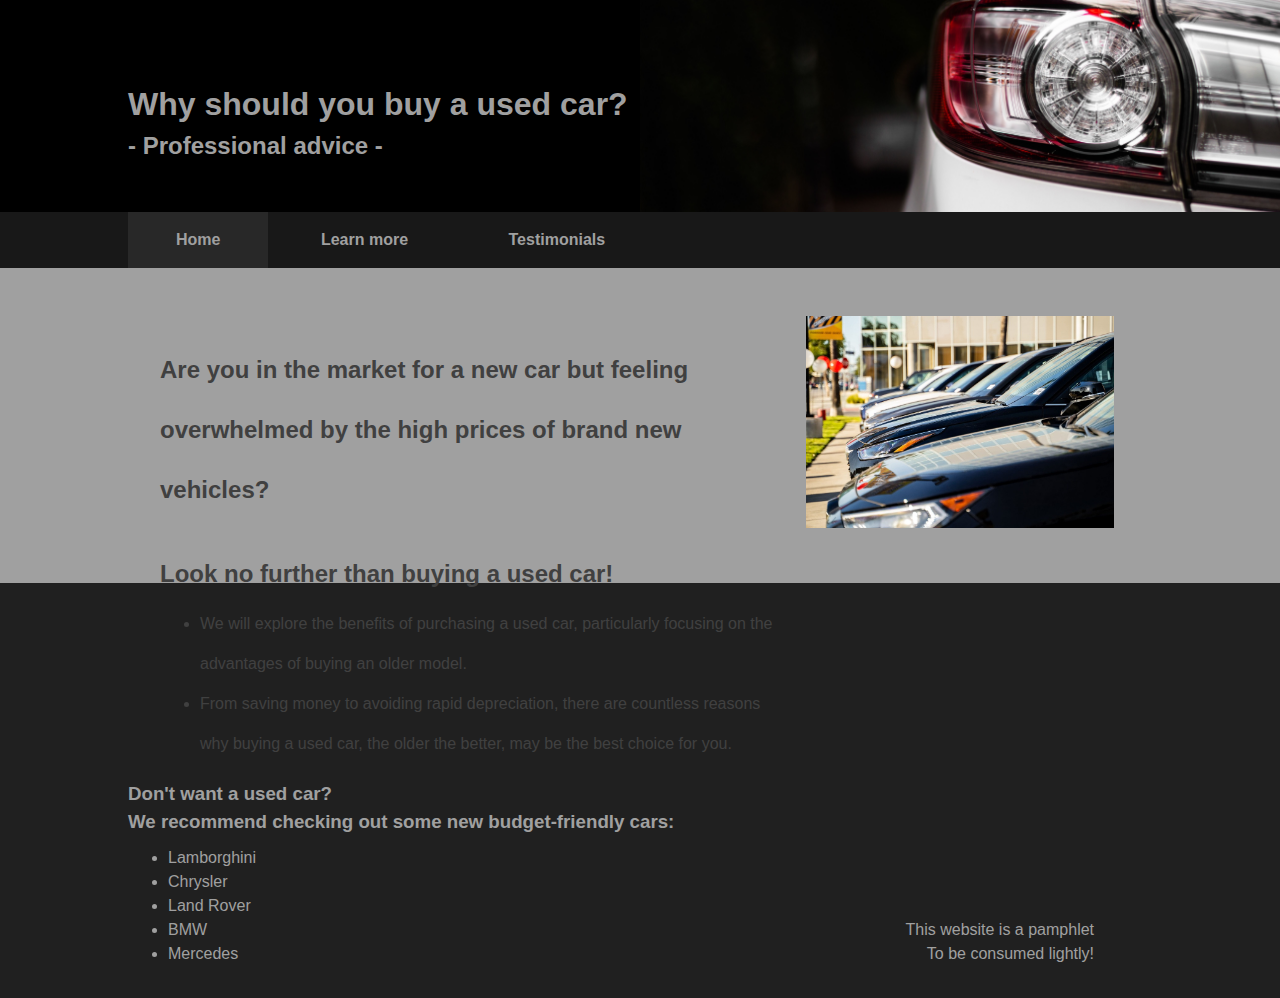
<file: index.html>
<!DOCTYPE html>
<html>
    <head>
        <title>Used car - Why?</title>
        <link rel="stylesheet" href="main.css">
    </head>
    <body>
        <header>
            <h1>Why should you buy a used car?</h1>
            <h2>- Professional advice -</h2>
        </header>

        <nav>
            <a href="#" class="disabled-nav">Home</a>
            <a href="more.html">Learn more</a>
            <a href="testimonials.html">Testimonials</a>
        </nav>

        <section>
            <article class="width60">
                <h2>Are you in the market for a new car but feeling overwhelmed by the high prices of brand new vehicles?</h2>
                <h2>Look no further than buying a used car!</h2>
                <ul>
                    <li>We will explore the benefits of purchasing a used car, particularly focusing on the advantages of buying an older model.</li>
                    <li>From saving money to avoiding rapid depreciation, there are countless reasons why buying a used car, the older the better, may be the best choice for you.</li>
                </ul>
            </article>
            <img src="img/Used-Cars-vs-Unused-Cars-Ghazal-Auto-1-1.jpg">
        </section>

        <footer>
            <h3>
                Don't want a used car? 
                <br>
                We recommend checking out some new budget-friendly cars:</h3>
            <ul>
                <li>Lamborghini</li>
                <li>Chrysler</li>
                <li>Land Rover</li>
                <li>BMW</li>
                <li>Mercedes</li>
            </ul>
            <p>
                This website is a pamphlet
                <br>
                To be consumed lightly!
            </p>
        </footer>
    </body>
</html>
</file>
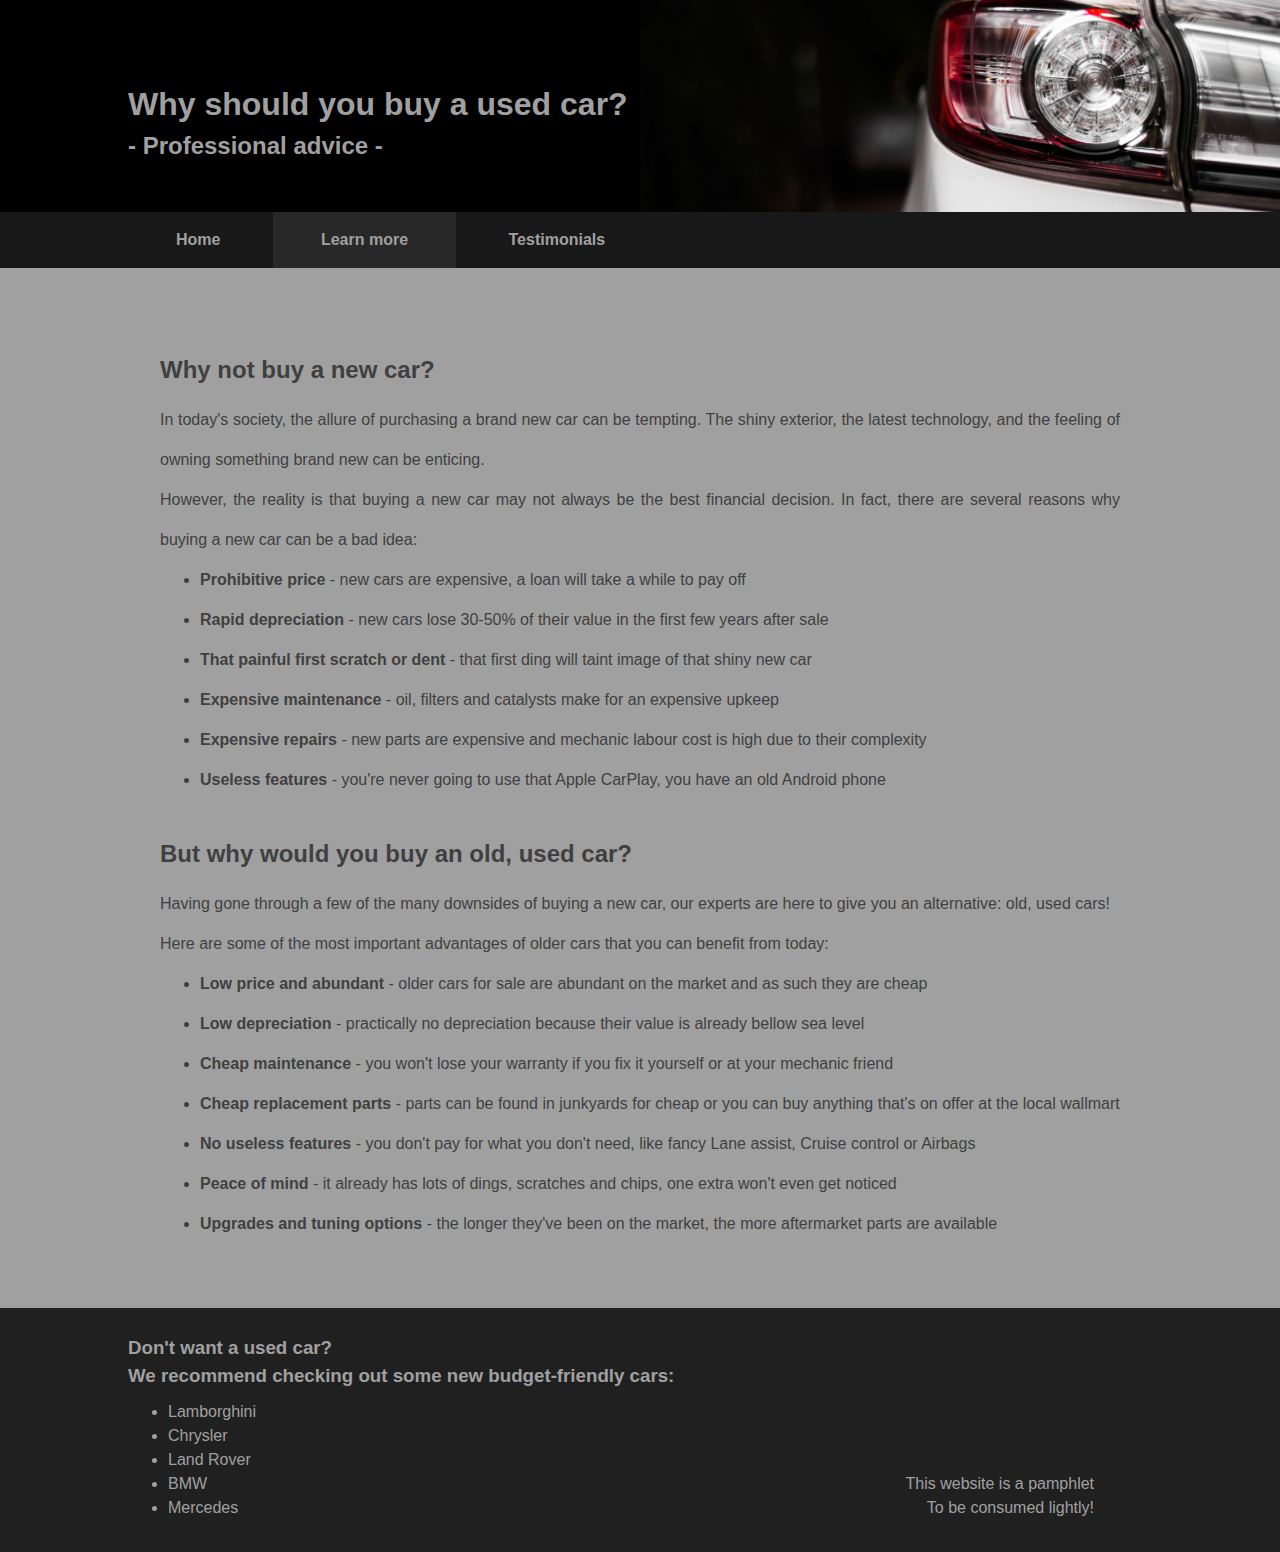
<file: more.html>
<!DOCTYPE html>
<html>
    <head>
        <title>Used car - Why?</title>
        <link rel="stylesheet" href="main.css">
    </head>
    <body>
        <header>
            <h1>Why should you buy a used car?</h1>
            <h2>- Professional advice -</h2>
        </header>

        <nav>
            <a href="index.html">Home</a>
            <a href="more.html" class="disabled-nav">Learn more</a>
            <a href="testimonials.html">Testimonials</a>
        </nav>

        <section>
            <article>
                <h2>Why not buy a new car?</h2>
                <p>
                    In today's society, the allure of purchasing a brand new car can be tempting. 
                    The shiny exterior, the latest technology, and the feeling of owning something brand new can be enticing. 
                    <br>
                    However, the reality is that buying a new car may not always be the best financial decision. 
                    In fact, there are several reasons why buying a new car can be a bad idea: 
                </p>
                <ul>
                    <li><b>Prohibitive price</b> - new cars are expensive, a loan will take a while to pay off</li>
                    <li><b>Rapid depreciation</b> - new cars lose 30-50% of their value in the first few years after sale</li>
                    <li><b>That painful first scratch or dent</b> - that first ding will taint image of that shiny new car</li>
                    <li><b>Expensive maintenance</b> - oil, filters and catalysts make for an expensive upkeep</li>
                    <li><b>Expensive repairs</b> - new parts are expensive and mechanic labour cost is high due to their complexity</li>
                    <li><b>Useless features</b> - you're never going to use that Apple CarPlay, you have an old Android phone</li>
                </ul>
            </article>
            <article>
                <h2>But why would you buy an old, used car?</h2>
                <p>
                    Having gone through a few of the many downsides of buying a new car, our experts are here to give you an alternative: old, used cars!
                    <br>
                    Here are some of the most important advantages of older cars that you can benefit from today:
                </p>
                <ul>
                    <li><b>Low price and abundant</b> - older cars for sale are abundant on the market and as such they are cheap</li>
                    <li><b>Low depreciation</b> - practically no depreciation because their value is already bellow sea level</li>
                    <li><b>Cheap maintenance</b> - you won't lose your warranty if you fix it yourself or at your mechanic friend</li>
                    <li><b>Cheap replacement parts</b> - parts can be found in junkyards for cheap or you can buy anything that's on offer at the local wallmart</li>
                    <li><b>No useless features</b> - you don't pay for what you don't need, like fancy Lane assist, Cruise control or Airbags</li>
                    <li><b>Peace of mind</b> - it already has lots of dings, scratches and chips, one extra won't even get noticed</li>
                    <li><b>Upgrades and tuning options</b> - the longer they've been on the market, the more aftermarket parts are available</li>
                </ul>
            </article>
        </section>

        <footer>
            <h3>
                Don't want a used car? 
                <br>
                We recommend checking out some new budget-friendly cars:</h3>
            <ul>
                <li>Lamborghini</li>
                <li>Chrysler</li>
                <li>Land Rover</li>
                <li>BMW</li>
                <li>Mercedes</li>
            </ul>
            <p>
                This website is a pamphlet
                <br>
                To be consumed lightly!
            </p>
        </footer>
    </body>
</html>
</file>
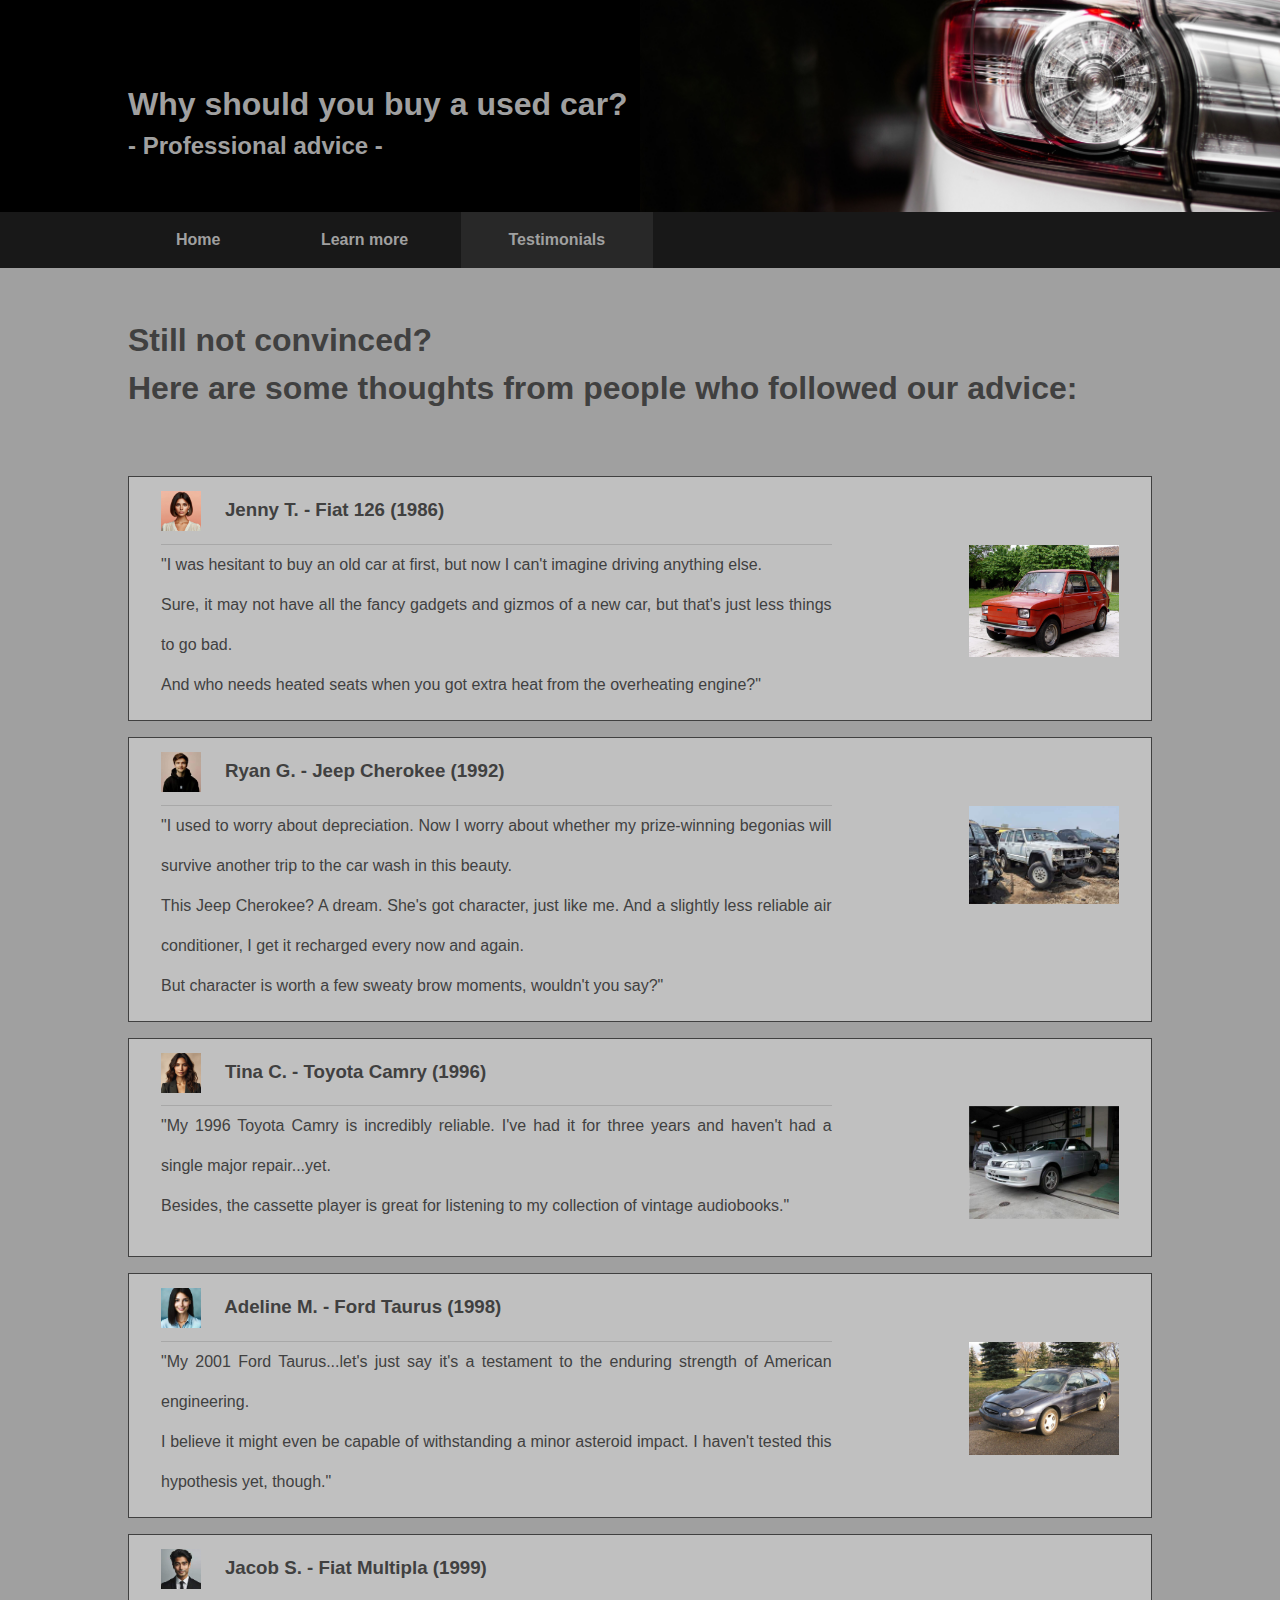
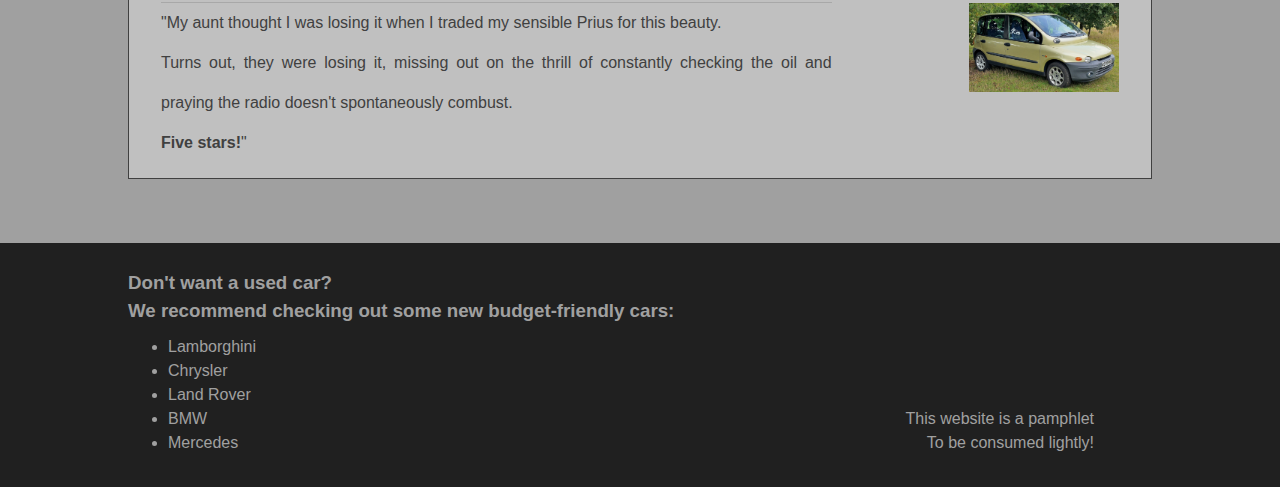
<file: testimonials.html>
<!DOCTYPE html>
<html>
    <head>
        <title>Used car - Why?</title>
        <link rel="stylesheet" href="main.css">
    </head>
    <body>
        <header>
            <h1>Why should you buy a used car?</h1>
            <h2>- Professional advice -</h2>
        </header>

        <nav>
            <a href="index.html">Home</a>
            <a href="more.html">Learn more</a>
            <a href="testimonials.html" class="disabled-nav">Testimonials</a>
        </nav>

        <section>
            <h1>
                Still not convinced?
                <br>
                Here are some thoughts from people who followed our advice:
            </h1>
            <article class="testimonial">
                <h3><img src="img/26.jpg"> Jenny T. - Fiat 126 (1986)</h3>
                <p>
                    "I was hesitant to buy an old car at first, but now I can't imagine driving anything else. 
                    <br>
                    Sure, it may not have all the fancy gadgets and gizmos of a new car, but that's just less things to go bad. 
                    <br>
                    And who needs heated seats when you got extra heat from the overheating engine?"
                </p>
                <img src="img/gmpffgh3xfgd1.jpeg">
            </article>
            <article class="testimonial">
                <h3><img src="img/image32s.jpg"> Ryan G. - Jeep Cherokee (1992)</h3>
                <p>
                    "I used to worry about depreciation. Now I worry about whether my prize-winning begonias will survive another trip to the car wash in this beauty. 
                    <br>
                    This Jeep Cherokee? A dream. She's got character, just like me. And a slightly less reliable air conditioner, I get it recharged every now and again.
                    <br>
                    But character is worth a few sweaty brow moments, wouldn't you say?"
                </p>
                <img src="img/53---1992-jeep-cherokee-in-colorado-junkyard---photo-by-murilee-martin.jpg">
            </article>
            <article class="testimonial">
                <h3><img src="img/38.jpg"> Tina C. - Toyota Camry (1996)</h3>
                <p>
                    "My 1996 Toyota Camry is incredibly reliable. I've had it for three years and haven't had a single major repair...yet. 
                    <br>
                    Besides, the cassette player is great for listening to my collection of vintage audiobooks."
                </p>
                <img src="img/1560651501A.jpg">
            </article>
            <article class="testimonial">
                <h3><img src="img/images3.jpg"> Adeline M. - Ford Taurus (1998)</h3>
                <p>
                    "My 2001 Ford Taurus...let's just say it's a testament to the enduring strength of American engineering. 
                    <br>
                    I believe it might even be capable of withstanding a minor asteroid impact. I haven't tested this hypothesis yet, though."
                </p>
                <img src="img/1998-Ford-Taurus-Wagon.jpg">
            </article>
            <article class="testimonial">
                <h3><img src="img/images.jpg"> Jacob S. - Fiat Multipla (1999)</h3>
                <p>
                    "My aunt thought I was losing it when I traded my sensible Prius for this beauty. 
                    <br>
                    Turns out, they were losing it, missing out on the thrill of constantly checking the oil and praying the radio doesn't spontaneously combust. 
                    <br>
                    <b>Five stars!</b>"
                </p>
                <img src="img/fiat-multipla-1.jpg">
            </article>
        </section>

        <footer>
            <h3>
                Don't want a used car? 
                <br>
                We recommend checking out some new budget-friendly cars:</h3>
            <ul>
                <li>Lamborghini</li>
                <li>Chrysler</li>
                <li>Land Rover</li>
                <li>BMW</li>
                <li>Mercedes</li>
            </ul>
            <p>
                This website is a pamphlet
                <br>
                To be consumed lightly!
            </p>
        </footer>
    </body>
</html>
</file>
<file: main.css>
html * {
    border: 0;
    margin: 0;
}

body {
    background-color: #202020;
    color: #A0A0A0;
    font-family: Arial, Helvetica, sans-serif;
    line-height: 1.5;
}

body > * {
    padding: 0 10%;
}

header {
    padding-top: 5em;
    padding-bottom: 3em;
    background-color: black;
    background-image: url('img/cool-white-car-ready-take-you-stars.jpg');
    background-position: center right;
    background-size: 50%;
    background-repeat: no-repeat;
}

nav {
    background-color: #181818;
}

nav a {
    display: inline-block;
    padding: 1em 3em;
    color: #A0A0A0;
    font-weight: bold;
    text-decoration: none;
}

nav a.disabled-nav {
    background-color: #282828;
    pointer-events: none;
}

/* nav a.disabled-nav:hover {
    background-color: #111111;
    pointer-events: none;
} */

nav a:hover {
    color: #B0B0B0;
    background-color: black;
}

section {
    padding-top: 3em;
    padding-bottom: 3em;
    background-color: #A0A0A0;
    color: #404040;
}

section h1 {
    margin-bottom: 2em;
}

section img {
    width: 30%;
    display: inline-block;
}

section article { 
    line-height: 2.5;
    padding-left: 2em;
    padding-right: 2em;
    margin-bottom: 1em;
}

section article h2 {
    margin-top: 1em;
}

section article p {
    text-align: justify;
}

section article h3 img {
    width: 40px;
    object-fit: cover;
}

.testimonial {
    border: 1px solid #404040;
    background-color: #C0C0C0;
}

.testimonial h3 {
    margin-top: 10px;
    padding-bottom: 10px;
    border-bottom: 1px solid #a8a8a8;
}

.testimonial h3 img {
    display: inline-block;
    margin-right: 1em;
    vertical-align: middle;
}

.testimonial > img {
    width: 150px;
    float: right;
    margin: 0;
}

.testimonial h3, .testimonial p {
    width: 70%;
}

.testimonial p {
    min-height: 135px;
    display: inline-block;
    padding-bottom: 15px;
}

.width60 {
    width: 60%;
    float: left;
    
}

footer {
    padding-top: 1em;
    padding-bottom: 2em;
}

footer > * {
    width: 60%;
    margin-top: 10px;
}

footer ul {
    display: inline-block;
}

footer p {
    width: 30%;
    display: inline-block;
    text-align: right;
}
</file>
